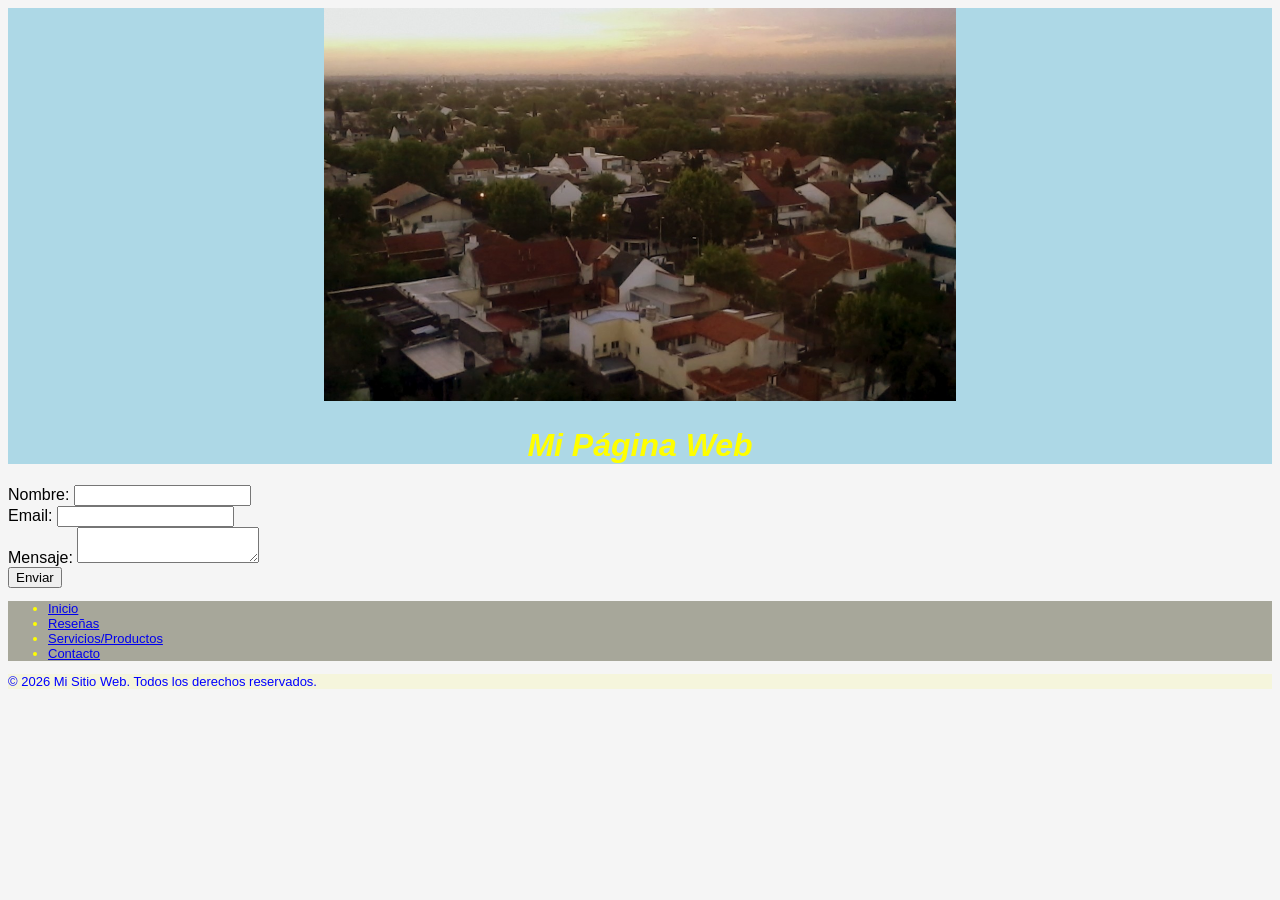
<file: index.html>
<!DOCTYPE html>
<html lang="es">
<head>
    <meta charset="UTF-8">
    <meta name="viewport" content="width=device-width, initial-scale=1.0">
    <title>Document</title>
    <link rel="stylesheet" href="styles.css">
    
</head>
<body>
    <header class="header">
        <img src="logo.png" style="width: 50%;" height="auto"; alt="Logo de mi sitio web">
        <h1>Mi Página Web</h1>
    </header>

    <main>
        <form action="https://formspree.io/f/xkoyeoqj" method="POST">
        <label>Nombre:
        <input type="text" name="nombre" required>
        </label><br>
        <label>Email:
        <input type="email" name="email" required>
        </label><br>
        <label>Mensaje:
        <textarea name="mensaje" required></textarea>
        </label><br>
        <button type="submit">Enviar</button>
        </form>

    </main>
    <nav class="nav">
        <ul>
            <li><a href="#">Inicio</a></li>
            <li><a href="reseñas.html">Reseñas</a></li>
            <li><a href="productos.html">Servicios/Productos</a></li>
            <li><a href="contacto.html">Contacto</a></li>
        </ul>
    </nav>

    <footer>
        <p>© 2026 Mi Sitio Web. Todos los derechos reservados.</p>
    </footer>

    
</body>
</html>
</file>
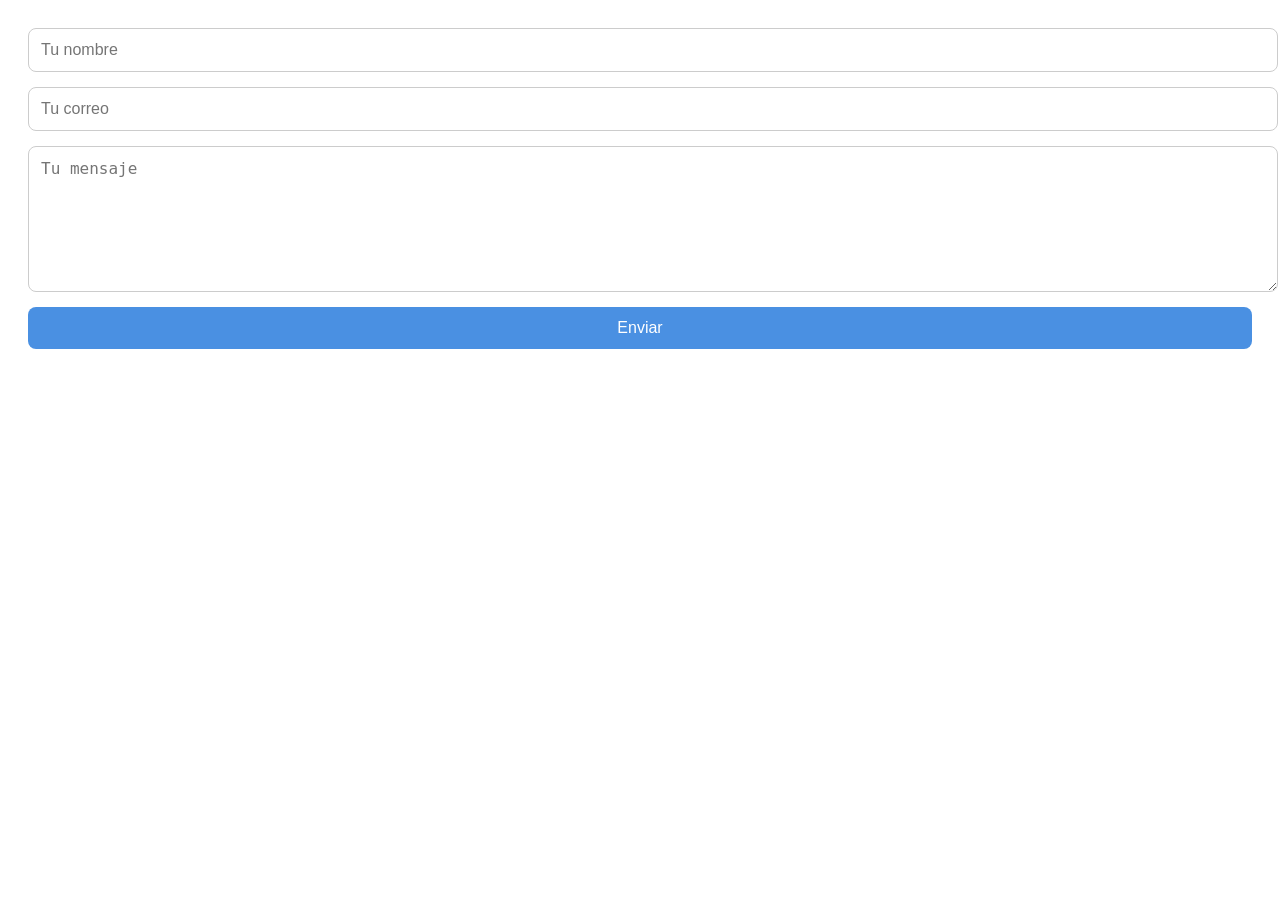
<file: contacto.html>
<!DOCTYPE html>
<html lang="en">
<head>
    <meta charset="UTF-8">
    <meta name="viewport" content="width=device-width, initial-scale=1.0">
    <title>Document</title>
    <link rel="stylesheet" href="style.css">
</head>
<body>
    <main>
        <section id="contacto">

  <form>

    <input type="text" placeholder="Tu nombre">

    <input type="email" placeholder="Tu correo">

    <textarea placeholder="Tu mensaje"></textarea>

    <button type="submit">Enviar</button>

  </form>

</section>
    </main>
    
</body>
</html>
</file>
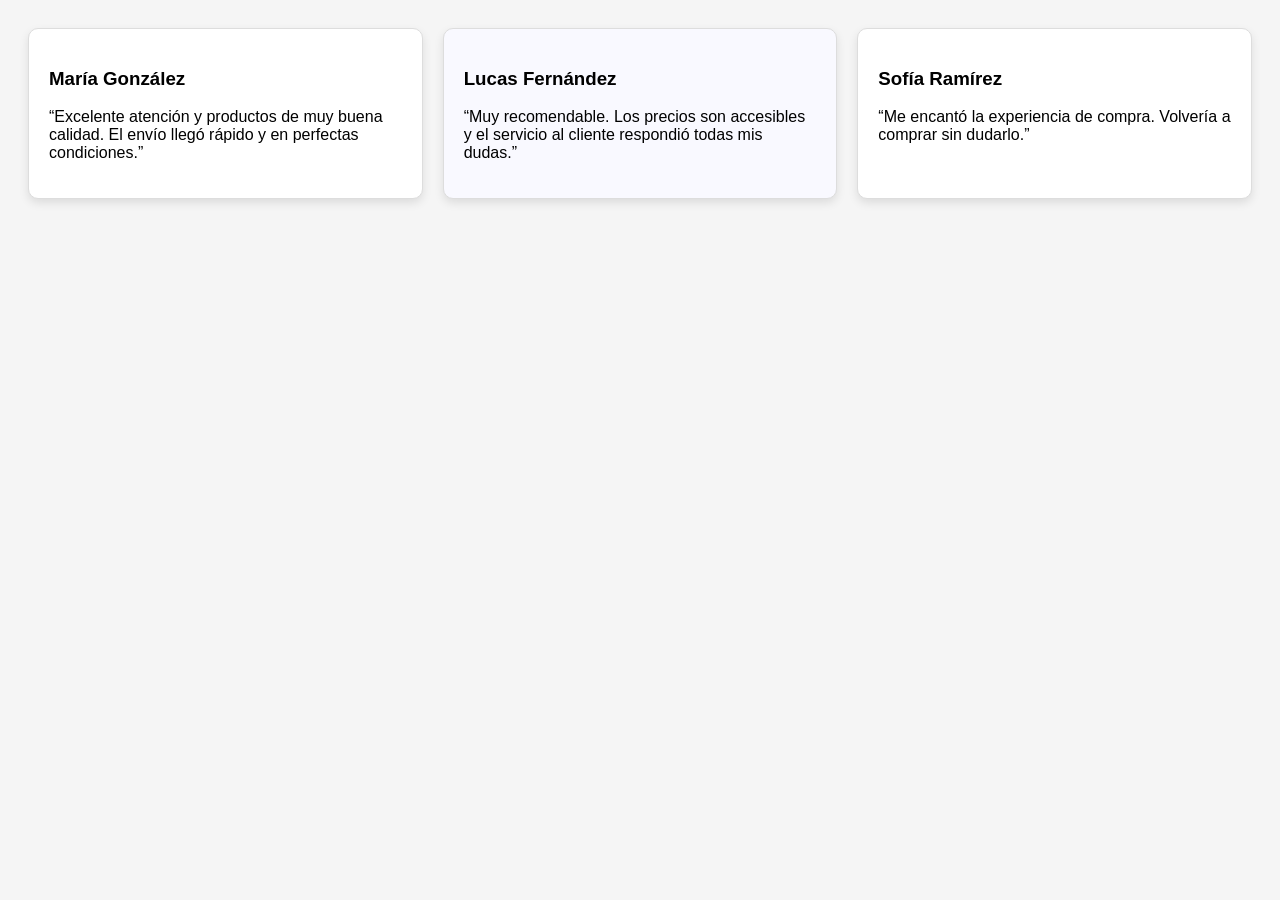
<file: reseñas.html>
<!DOCTYPE html>
<html lang="en">
<head>
    <meta charset="UTF-8">
    <meta name="viewport" content="width=device-width, initial-scale=1.0">
    <title>Document</title>
    <link rel="stylesheet" href="styles.css">
</head>
<body>
    <main>

  <!-- Sección de reseñas -->
  <section class="reseñas">

    <!-- Reseña 1 -->
    <article class="card">
      <h3>María González</h3>
      <p>
        “Excelente atención y productos de muy buena calidad.
        El envío llegó rápido y en perfectas condiciones.”
      </p>
    </article>

    <!-- Reseña 2 -->
    <article class="card">
      <h3>Lucas Fernández</h3>
      <p>
        “Muy recomendable. Los precios son accesibles y el
        servicio al cliente respondió todas mis dudas.”
      </p>
    </article>

    <!-- Reseña 3 -->
    <article class="card">
      <h3>Sofía Ramírez</h3>
      <p>
        “Me encantó la experiencia de compra. Volvería a comprar
        sin dudarlo.”
      </p>
    </article>

  </section>

</main>
</body>
</html>
</file>
<file: styles.css>
.header{
    background-color: lightblue;
    font-style: italic;
    font-size: medium;
    color: yellow;
    margin: 0em;
    padding: 0cm;
    text-align: center;
}

footer{
    background-color: beige;
    font-style: initial;
    font-size: small;
    color: blue;
    margin:auto;
    padding:0cqb;
}

.nav{
    background-color: rgb(167, 167, 154);
    font-style: initial;
    font-size: small;
    color: yellow;
    margin:0ch;
    padding:0cqi;
    list-style: none; 
    text-decoration: none;
}

/* Fuente externa */
@import url('https://fonts.googleapis.com/css2?family=Poppins:wght@300;500;700&display=swap');

body{
  font-family: Arial, sans-serif;
  background-color: #f5f5f5;
}

.productos{
  padding: 40px;
  display: flex;
  gap: 25px;
  justify-content: center;
  flex-wrap: wrap;
}

.card-producto{
  width: 300px;
  background-color: white;
  border-radius: 12px;
  padding: 20px;
  box-shadow: 0 4px 10px rgba(0,0,0,0.15);
  text-align: center;

  display: flex;
  flex-direction: column;
  justify-content: space-between;
}

.card-producto img{
  width: 100%;
  border-radius: 10px;
}

.nombre-producto{
  font-family: 'Poppins', sans-serif;
  font-size: 1.4rem;
  margin: 15px 0 10px;
}

.descripcion{
  color: #555;
  font-size: 0.95rem;
}

.precio{
  font-size: 1.5rem;
  color: #27ae60;
  font-weight: bold;
  margin: 15px 0;
}

.btn-carrito{
  background-color: #111;
  color: white;
  border: none;
  padding: 12px 18px;
  border-radius: 8px;
  cursor: pointer;
  transition: 0.3s;
}

.btn-carrito:hover{
  background-color: #27ae60;
}

.btn-carrito i{
  margin-right: 8px;
}

/* CONTENEDOR DE RESEÑAS */
.reseñas {
  display: grid;

  /* Columnas responsivas */
  grid-template-columns: repeat(auto-fit, minmax(250px, 1fr));

  gap: 20px;

  padding: 20px;
}


/* TARJETAS */
.card {
  background-color: #fff;

  padding: 20px;

  border: 1px solid #ddd;

  border-radius: 10px;

  box-shadow: 0 4px 10px rgba(0, 0, 0, 0.1);

  transition: transform 0.3s ease,
              box-shadow 0.3s ease;
}


/* EFECTO HOVER */
.card:hover {
  transform: translateY(-5px);

  box-shadow: 0 8px 18px rgba(0, 0, 0, 0.2);
}


/* EXTRA: cambiar color de una tarjeta específica */
.card:nth-child(2) {
  background-color: #f9f9ff;
}
</file>
<file: style.css>
/* MEDIA QUERY PARA TABLETS Y CELULARES */




/* SECCIÓN CONTACTO */
#contacto {
  padding: 20px;
}


/* FORMULARIO */
form {
  display: flex;

  flex-direction: column;

  gap: 15px;
}


/* INPUTS Y TEXTAREA */
input,
textarea {
  width: 100%;

  padding: 12px;

  border: 1px solid #ccc;

  border-radius: 8px;

  font-size: 16px;

  transition: border-color 0.3s ease,
              box-shadow 0.3s ease;
}


/* TAMAÑO DEL TEXTAREA */
textarea {
  min-height: 120px;

  resize: vertical;
}


/* EFECTO FOCUS */
input:focus,
textarea:focus {
  outline: none;

  border-color: #4a90e2;

  box-shadow: 0 0 6px rgba(74, 144, 226, 0.4);
}


/* BOTÓN */
button {
  padding: 12px;

  border: none;

  border-radius: 8px;

  background-color: #4a90e2;

  color: white;

  font-size: 16px;

  cursor: pointer;

  transition: background-color 0.3s ease;
}


button:hover {
  background-color: #357abd;
}


/* MEDIA QUERY */
@media (max-width: 768px) {

  .reseñas {
    grid-template-columns: 1fr;
  }

  form {
    padding: 10px;
  }

  input,
  textarea {
    width: 100%;

    margin-bottom: 10px;
  }

}
</file>
